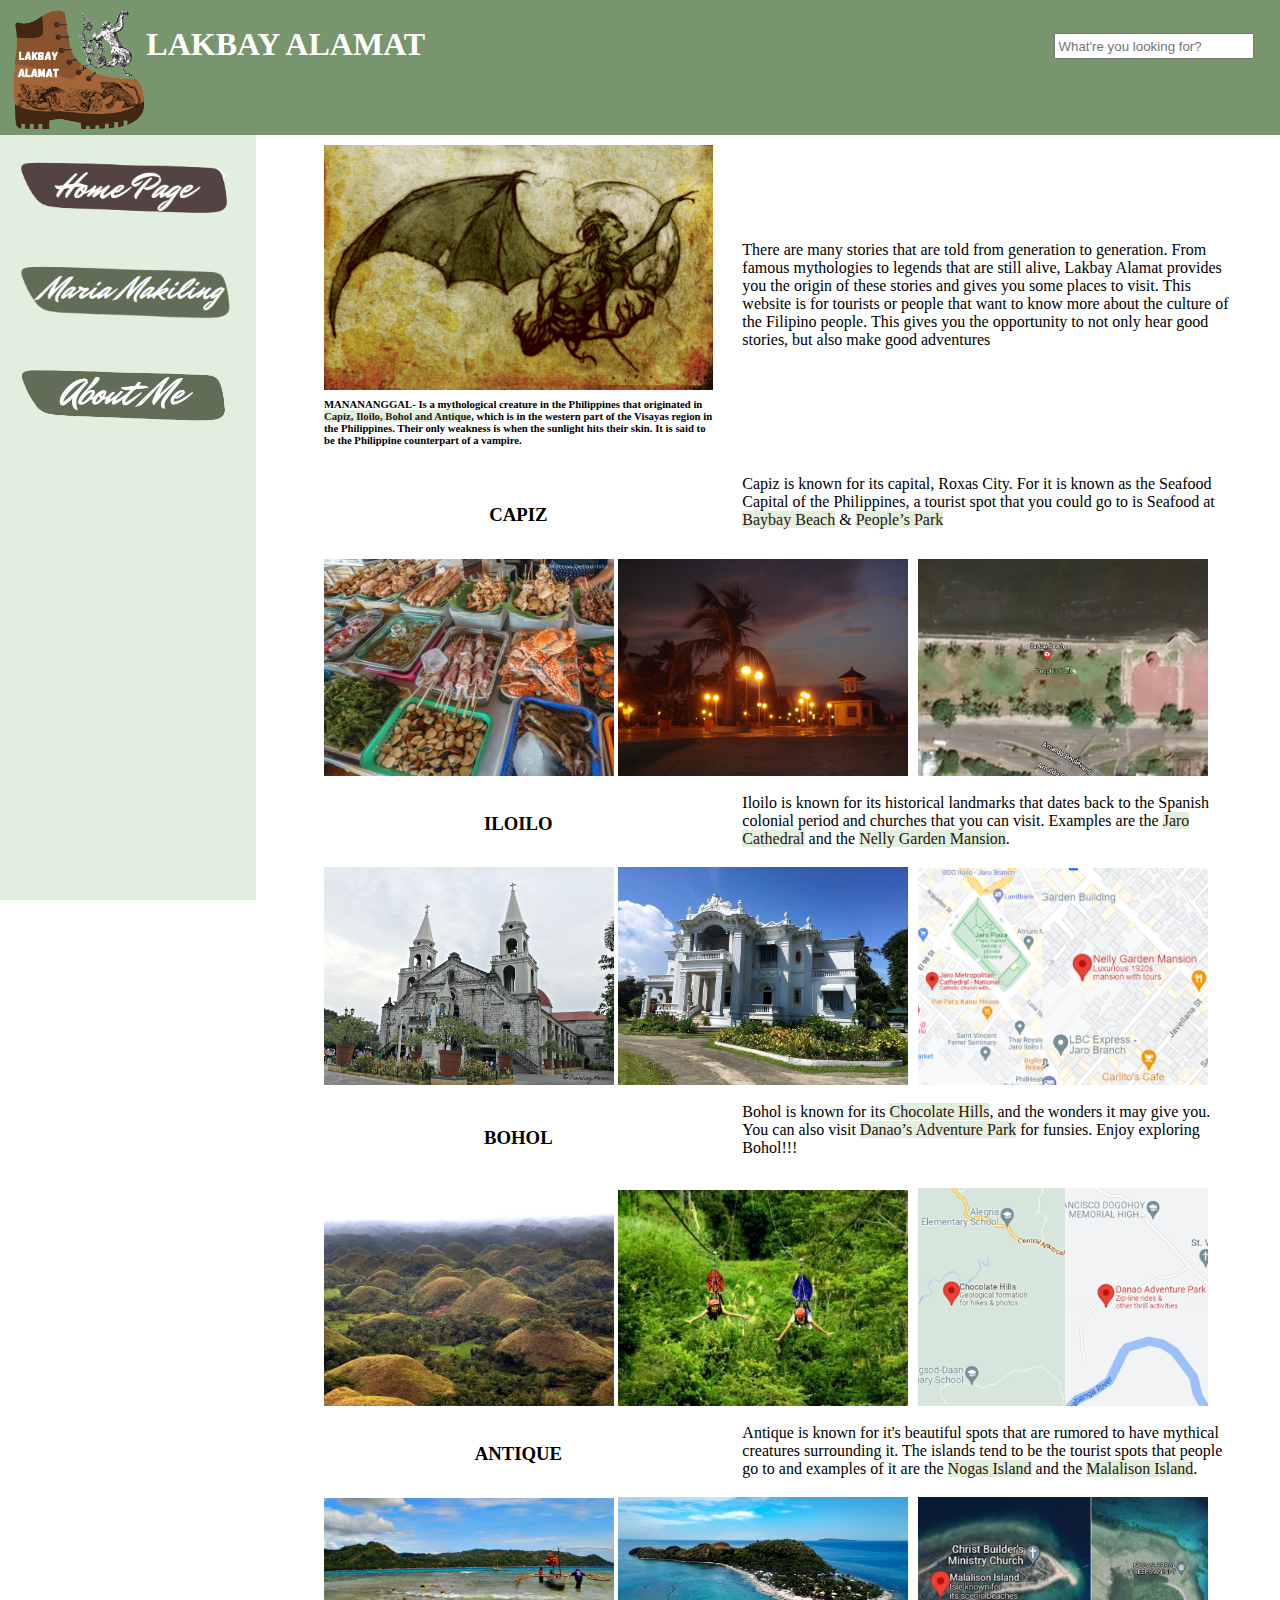
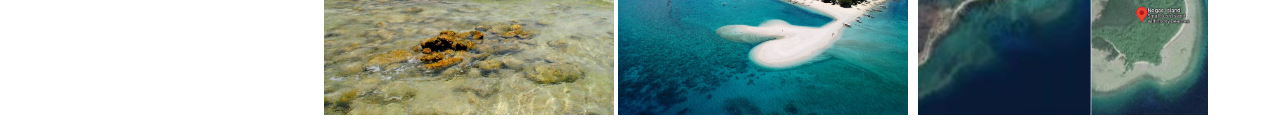
<file: index.html>
<!DOCTYPE html>
<html>
  <head>
    <meta charset="utf-8">
    <meta name="viewport" content="width=device-width">
    <title>LAKBAY ALAMAT HOMEPAGE</title>
    <link rel="stylesheet" type="text/css" href="style.css">
  </head>

  <body>
    <div id="heading1">
      <img src="logo.png"height="100%" padding-right="5%"/>
      <h1 id="hai">LAKBAY ALAMAT</h1> 
      <input id="help" type="text" placeholder="What're you looking for?">
    </div>
     
      <div id="sidebar">
 
      <a id="hpB" href="index.html" > <img src="sidebar buttons/homepage1.png" length="100%" width="100%"></a>
      <a id="mm" href="mariamakiling.html"> <img src="sidebar buttons/mariamakiling2.png" length="100%" width="100%"></a>
      <a id="au"href="aboutus.html"><img src="sidebar buttons/aboutme2.png" length="100%" width="100%"></a>

      </div>
      
      <div class="a">
        <table>
          <tr>
            <td><img src="pics/Manananggal.jpg" display="inline" width="100%"alt="Manananggal" title="Manananggal"/></td>
            <td id="oki" rowspan="2"> 
              <div style="text-align=center vertical-align= middle text-decoration:bold font-family:consolas"><p>There are many stories that are told from generation to generation. From famous mythologies to legends that are still alive, Lakbay Alamat provides you the origin of these stories and gives you some places to visit. This website is for tourists or people that want to know more about the culture of the Filipino people. This gives you the opportunity to not only hear good stories, but also make good adventures</p></div>
</td>
          <tr>
          <td><h6>MANANANGGAL- Is a mythological creature in the Philippines that originated in <span style="color:#2b1408; background-color:#E2EFDE;">Capiz, Iloilo, Bohol and Antique</span>, which is in the western part of the Visayas region in the Philippines. Their only weakness is when the sunlight hits their skin. It is said to be the Philippine counterpart of a vampire. </h6>
          </td>
          </tr>
            <td style="text-align: center; vertical-align: middle; text-decoration:bold; font-family:consolas;"><h3>CAPIZ</h3</td>
            <td><div><p>Capiz is known for its capital, Roxas City. For it is known as the Seafood Capital of the Philippines, a tourist spot that you could go to is Seafood at <a href="https://goo.gl/maps/MDsSUVLqsuAhpCyv9"> Baybay Beach</a> & <a href="https://goo.gl/maps/5UywJBrxwC9KXvdk8">People’s Park</a></p></div>
            </td>
          <tr>
            <td colspan="2"><img src="pics/seafood capiz.png" position="absolute" width="32%"alt="Seafood at Baybay Beach" title="Seafood at Baybay Beach"/> <img src="pics/peoplespark1.jpg" display="inline" width="32%" alt="People's Park" title="People's Park"/><img id="ewan"src="pics/roxas city.png" position="absolute" width="32%" alt="Google Maps" title="Google Maps"/></td>
          </tr>
          <tr>
            <td style="text-align: center; vertical-align: middle; text-decoration:bold; font-family:consolas;"><h3>ILOILO</h3</td>
            <td><div style="padding-top:10px; padding-bottom:15px;"><p>Iloilo is known for its historical landmarks that dates back to the Spanish colonial period and churches that you can visit. Examples are the <a href="https://goo.gl/maps/ahMT6xRee9P8oHhf9">Jaro Cathedral</a> and the <a href="https://goo.gl/maps/oebCEtTNh7SPm5GD8">Nelly Garden Mansion</a>.</p></div></td>
          </tr>

          <tr>
            <td colspan="2"><img src="pics/jarocathedral.jpg" position="absolute" width="32%"alt="Jaro Cathedral" title="Jaro Cathedral"/> <img src="pics/nellys garden.jpg" display="inline" width="32%" alt="Nelly's Garden" title="Nelly's Garden"/><img id="ewan"src="pics/google maps iloilo.png" position="absolute" width="32%" alt="Google Maps" title="Google Maps"/></td>
          </tr>

          </tr>
            <td style="text-align: center; vertical-align: middle; text-decoration:bold; font-family:consolas;"><h3>BOHOL</h3</td>
            <td><div style="padding-top:10px;"><p>Bohol is known for its <a href="https://goo.gl/maps/CcbcwiXsFbdxVouM6">Chocolate Hills</a>, and the wonders it may give you. You can also visit <a href="https://goo.gl/maps/EuANSGwLSahu7hs28">Danao’s Adventure Park</a> for funsies. Enjoy exploring Bohol!!!</p></div>
            </td>
          <tr>
            <tr>
            <td colspan="2"><img src="pics/hills.png" position="absolute" width="32%"alt="Chocolate Hills" title="Chocolate Hills"/> <img src="pics/danao.png" display="inline" width="32%" alt="Danao’s Adventure Park" title="Danao’s Adventure Park"/><img id="ewan"src="pics/boholgmaps.png" position="absolute" width="32%" alt="Google Maps" title="Google Maps"/></td>
          </tr>

          <tr>
            <td style="text-align: center; vertical-align: middle; text-decoration:bold; font-family:consolas;"><h3>ANTIQUE</h3</td>
            <td><div style="padding-top:10px; padding-bottom:15px;"><p>Antique is known for it's beautiful spots that are rumored to have mythical creatures surrounding it. The islands tend to be the tourist spots that people go to and examples of it are the <a href="https://goo.gl/maps/RaFZcpxB9nXN6NSN8">Nogas Island</a> and the <a href="https://goo.gl/maps/pV7Z7EL7TPPpzPWf8">Malalison Island</a>.</p></div></td>
          </tr>

          <tr>
            <td colspan="2"><img src="pics/nogas.jpg" position="absolute" width="32%"alt="Nogas Island" title="Nogas Island"/> <img src="pics/malalison.jpg" display="inline" width="32%" alt="Malalison Island" title="Malalison Island"/><img id="ewan"src="pics/antiquegmaps.png" position="absolute" width="32%" alt="Google Maps" title="Google Maps"/></td>
          </tr>
        </table>
    </div>
            
  </body>
</html>
</file>
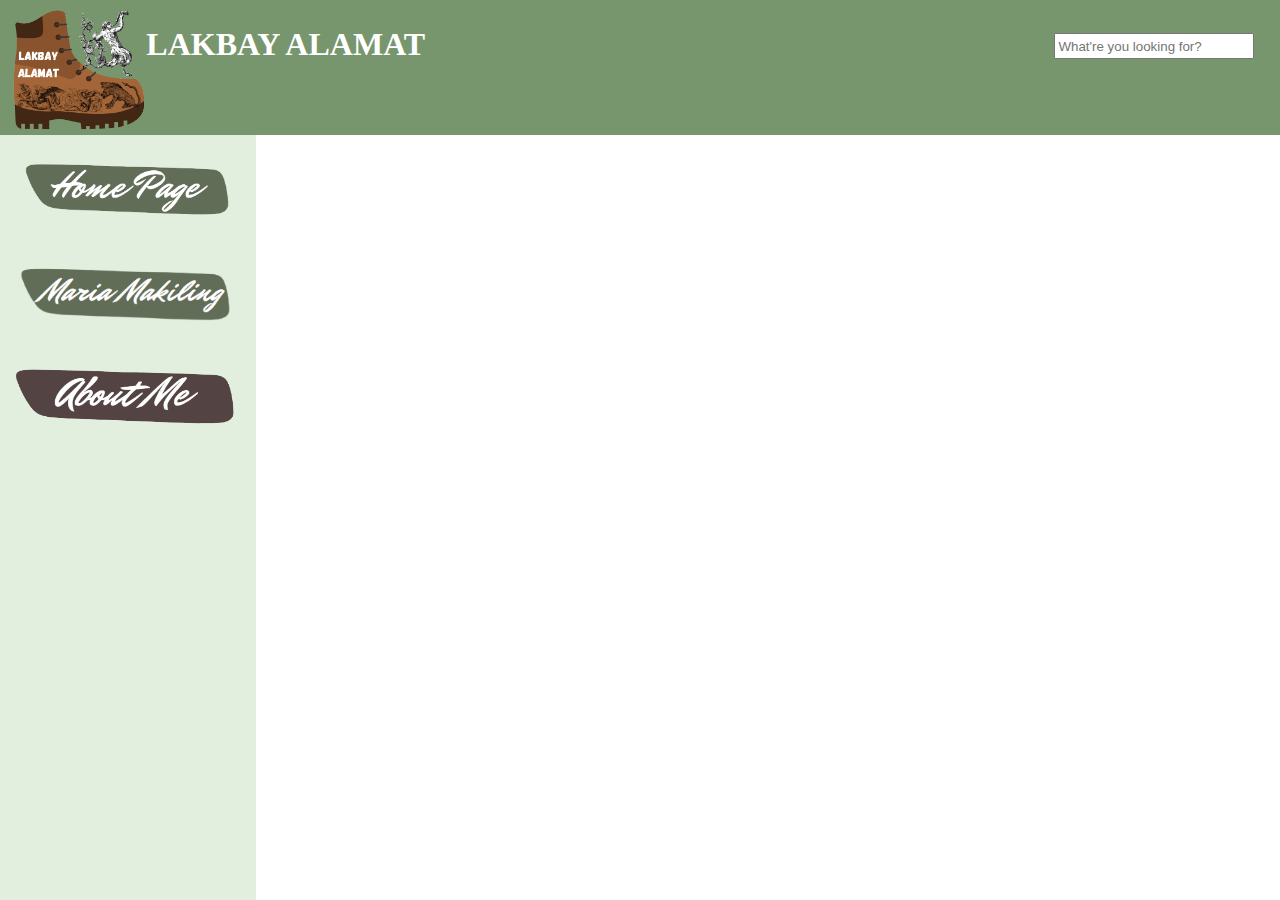
<file: aboutus.html>
<!DOCTYPE html>
<html>
  <head>
    <meta charset="utf-8">
    <meta name="viewport" content="width=device-width">
    <title>LAKBAY ALAMAT HOMEPAGE</title>
    <link rel="stylesheet" type="text/css" href="style.css">
  </head>

  <body>
    <div id="heading1">
      <img src="logo.png"height="100%"/>
      <h1 id="hai">LAKBAY ALAMAT</h1> 
      <input id="help" type="text" placeholder="What're you looking for?">
    </div>
     
      <div id="sidebar">
 
      <a id="hpB" href="index.html" > <img src="sidebar buttons/homepage2.png" length="100%" width="100%"></a>
      <a id="mm" href="mariamakiling.html"> <img src="sidebar buttons/mariamakiling2.png" length="100%" width="100%"></a>
      <a id="au"href="aboutus.html"><img src="sidebar buttons/aboutme1.png" length="100%" width="100%"></a>

      </div>
      
      <div class="a">
        <P>
         
        </P>
    </div>
            
  </body>
</html>
</file>
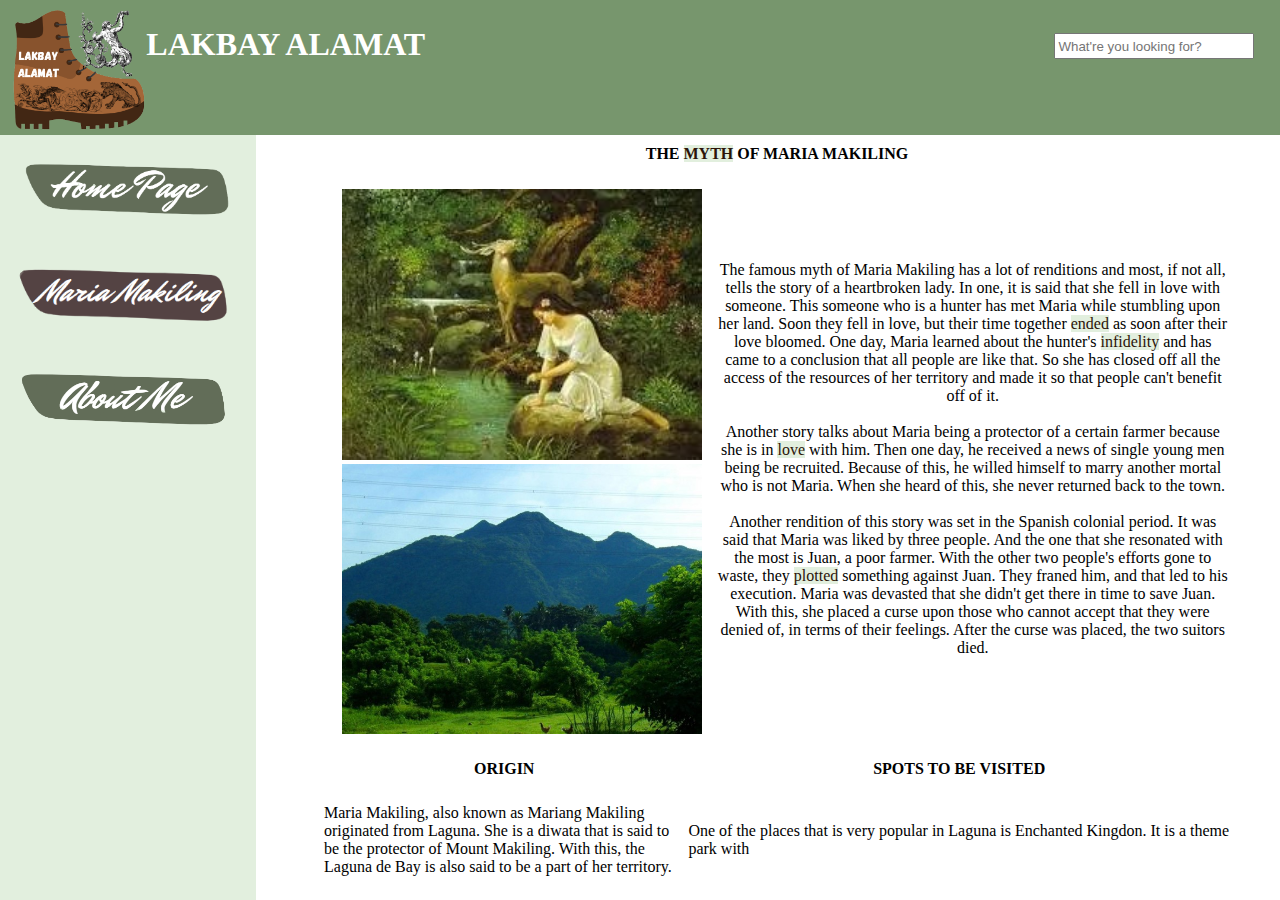
<file: mariamakiling.html>
<!DOCTYPE html>
<html>
  <head>
    <meta charset="utf-8">
    <meta name="viewport" content="width=device-width">
    <title>LAKBAY ALAMAT HOMEPAGE</title>
    <link rel="stylesheet" type="text/css" href="style.css">
  </head>

  <body>
    <div id="heading1">
      <img src="logo.png"height="100%"/>
      <h1 id="hai">LAKBAY ALAMAT</h1> 
      <input id="help" type="text" placeholder="What're you looking for?">
    </div>
     
      <div id="sidebar">
 
      <a id="hpB" href="index.html" > <img src="sidebar buttons/homepage2.png" length="100%" width="100%"></a>
      <a id="mm" href="mariamakiling.html"> <img src="sidebar buttons/mariamakiling1.png" length="100%" width="100%"></a>
      <a id="au"href="aboutus.html"><img src="sidebar buttons/aboutme2.png" length="100%" width="100%"></a>

      </div>   
        
      <div class="a">
          <table>
            <tr>
              <th id="bruh"colspan="2">
                THE <a href="https://music.youtube.com/playlist?list=OLAK5uy_lAQWiZVWU7ImDOQV9WsKjMAlLXSfWROXU" title="folklore">MYTH</a> OF MARIA MAKILING
              </th>
            </tr>
            <tr>
              <td colspan="2" style="color:white;"> 
                stream midnights <3333
              </td>
            </tr>
            <tr>
              <td><div style="top:0; width:100%; length:100%;"><img src="pics/maria.jpg" alt="Maria" title="Maria" width="100%" display="inline"/><img src="pics/mtmakiling.jpg" alt="Mt. Makiling" title="Mt. Makiling" width="100%" display="inline"/></div>
              </td>
              <td width="60%">
                <div id="welp" style="text-align: center; vertical-align: middle; text-decoration:bold; font-family:consolas;"><p>The famous myth of Maria Makiling has a lot of renditions and most, if not all, tells the story of a heartbroken lady. In one, it is said that she fell in love with someone. This someone who is a hunter has met Maria while stumbling upon her land. Soon they fell in love, but their time together <a href="https://www.youtube.com/watch?v=dfnCAmr569k" title="End Game by t-swift">ended</a> as soon after their love bloomed. One day, Maria learned about the hunter's <a href="https://www.youtube.com/watch?v=IEPomqor2A8" title="no body no crime by t. swift">infidelity</a> and has came to a conclusion that all people are like that. So she has closed off all the access of the resources of her territory and made it so that people can't benefit off of it.<br></br>Another story talks about Maria being a protector of a certain farmer because she is in <a href="https://www.youtube.com/watch?v=-BjZmE2gtdo" title="lover by t-swift">love</a> with him. Then one day, he received a news of single young men being be recruited. Because of this, he willed himself to marry another mortal who is not Maria. When she heard of this, she never returned back to the town.<br></br>Another rendition of this story was set in the Spanish colonial period. It was said that Maria was liked by three people. And the one that she resonated with the most is Juan, a poor farmer. With the other two people's efforts gone to waste, they <a href="https://www.youtube.com/watch?v=teos2yMvkEA" title="Mastermind by t-swift">plotted</a> something against Juan. They franed him, and that led to his execution. Maria was devasted that she didn't get there in time to save Juan. With this, she placed a curse upon those who cannot accept that they were denied of, in terms of their feelings. After the curse was placed, the two suitors died.</p>
                </div>
                
              </td>
            </tr>
            <tr>
              <th>
                ORIGIN
              </th>
              <th>
                SPOTS TO BE VISITED
              </th>
            </tr>
            <tr>
              <td colspan="2" style="color:white;">midnights 3am version <33</td>
            </tr>
            <tr>
              <td>
                <p>Maria Makiling, also known as Mariang Makiling originated from Laguna.  She is a diwata that is said to be the protector of Mount Makiling. With this, the Laguna de Bay is also said to be a part of her territory. </p>
              </td>
              <td>
                <p>One of the places that is very popular in Laguna is Enchanted Kingdon. It is a theme park with </p> 
              </td>
            </tr>
          </table>
      </div>
            
  </body>
</html>
</file>
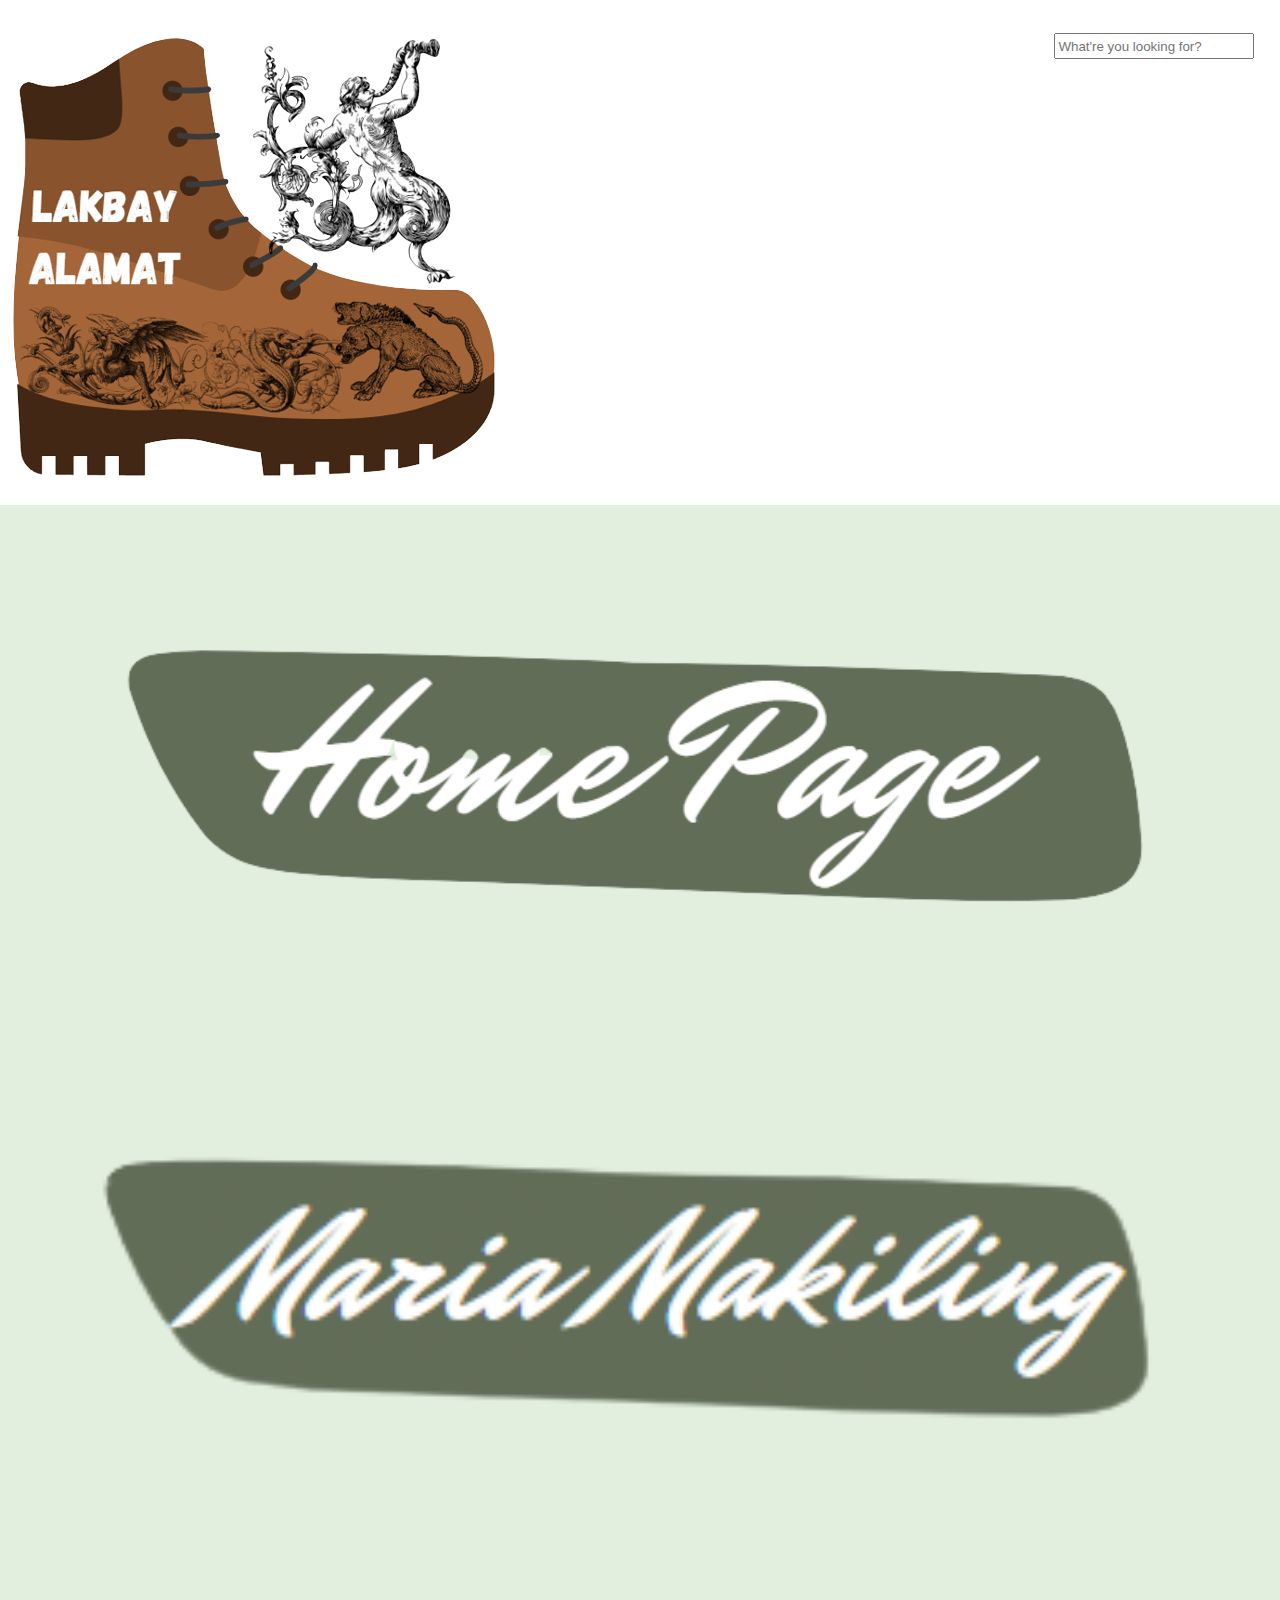
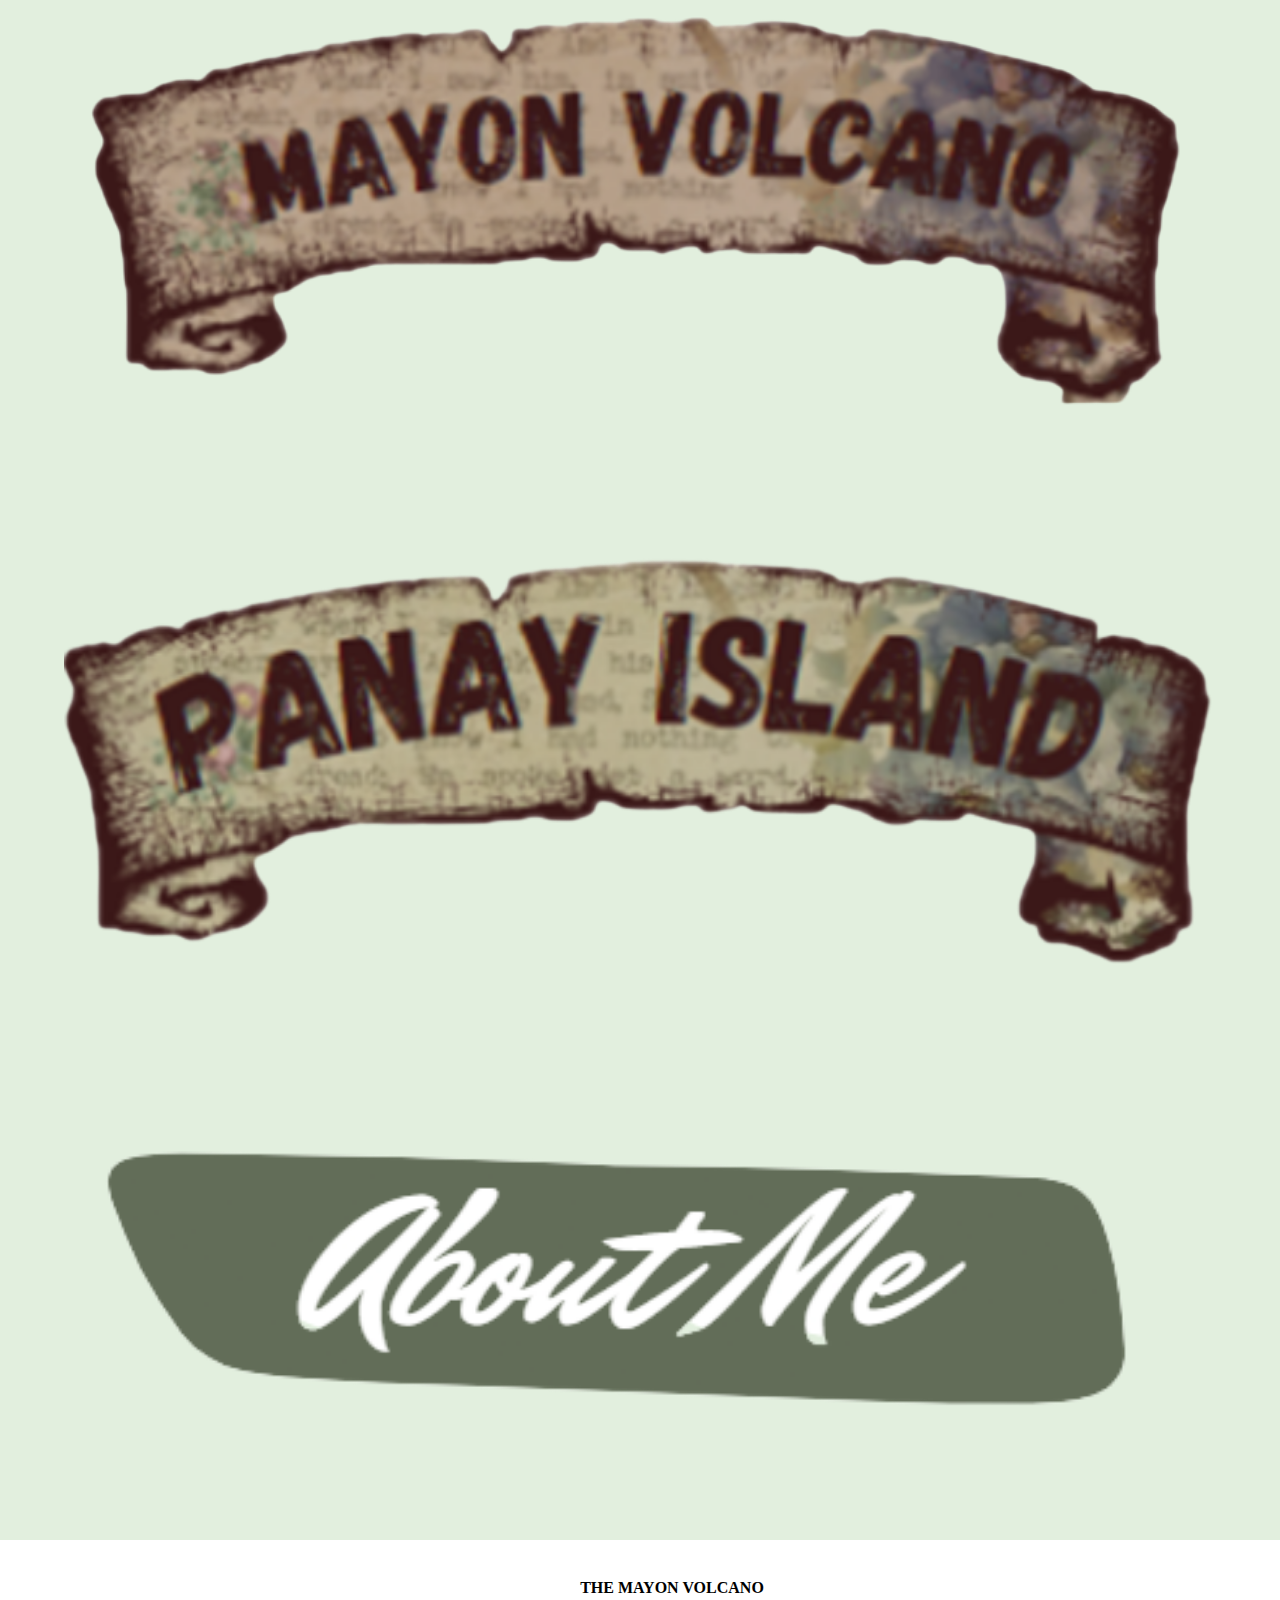
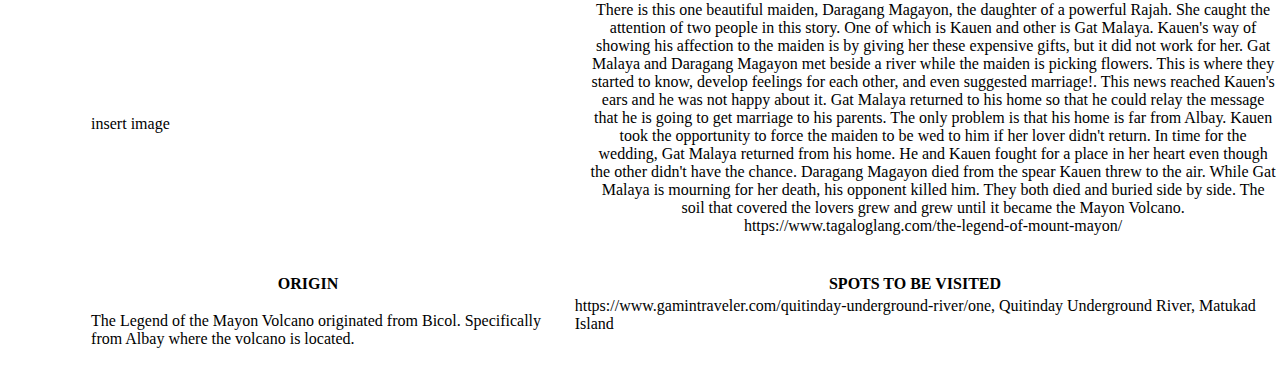
<file: mayonvolcano.html>
<!DOCTYPE html>
<html>
  <head>
    <meta charset="utf-8">
    <meta name="viewport" content="width=device-width">
    <title>LAKBAY ALAMAT HOMEPAGE</title>
    <link rel="icon" href="logo.png" type="image/png">
    <link rel="stylesheet" type="text/css" href="style.css">
  </head>

  <body>
    <header>
      <img src="logo.png"height="100%"/>
      <h1 id="hai">LAKBAY ALAMAT</h1> 
      <input id="help" type="text" placeholder="What're you looking for?">
    </header>
     
      <nav>
 
      <a id="hpB" href="index.html" > <img src="sidebar buttons/homepage2.png" length="100%" width="100%"></a>
      <a id="mm" href="mariamakiling.html"> <img src="sidebar buttons/mariamakiling2.png" length="100%" width="100%"></a>
        <a id="mm" href="mayonvolcano.html"> <img src="sidebar buttons/mayon1.png" length="100%" width="100%"></a>
        <a id="mm" href="panayisland.html"> <img src="sidebar buttons/panayisland2.png" length="100%" width="100%"></a>
      <a id="au"href="aboutus.html"><img src="sidebar buttons/aboutme2.png" length="100%" width="100%"></a>   </nav>
        
      <br></br>
      <article>
          <table style="padding-top:0;">
            <tr>
              <th id="bruh"colspan="2">
                THE MAYON VOLCANO
              </th>
            </tr>
            
            <tr>
              <td><div>insert image</div>
              </td>
              <td width="60%">
                <div id="welp" style="text-align: center; vertical-align: middle; text-decoration:bold; font-family:consolas;"><p>There is this one beautiful maiden, Daragang Magayon, the daughter of a powerful Rajah. She caught the attention of two people in this story. One of which is Kauen and other is Gat Malaya. Kauen's way of showing his affection to the maiden is by giving her these expensive gifts, but it did not work for her. Gat Malaya and Daragang Magayon met beside a river while the maiden is picking flowers. This is where they started to know, develop feelings for each other, and even suggested marriage!. This news reached Kauen's ears and he was not happy about it. Gat Malaya returned to his home so that he could relay the message that he is going to get marriage to his parents. The only problem is that his home is far from Albay. Kauen took the opportunity to force the maiden to be wed to him if her lover didn't return. In time for the wedding, Gat Malaya returned from his home. He and Kauen fought for a place in her heart even though the other didn't have the chance. Daragang Magayon died from the spear Kauen threw to the air. While Gat Malaya is mourning for her death, his opponent killed him. They both died and buried side by side. The soil that covered the lovers grew and grew until it became the Mayon Volcano. https://www.tagaloglang.com/the-legend-of-mount-mayon/</p>
                </div>
                
              </td>
            </tr>
            <tr>
              <th>
                ORIGIN
              </th>
              <th>
                SPOTS TO BE VISITED
              </th>
            </tr>
           
            <tr>
              <td class="ok">
                <div ><p>The Legend of the Mayon Volcano originated from Bicol. Specifically from Albay where the volcano is located.</p></div>
              </td>
              <td>
                <div style="padding-left:3%;"><p>https://www.gamintraveler.com/quitinday-underground-river/one, Quitinday Underground River, Matukad Island</p><br></br></div>
              </td>
            </tr>
          </table>
      </article>
            
  </body>
</html>
</file>
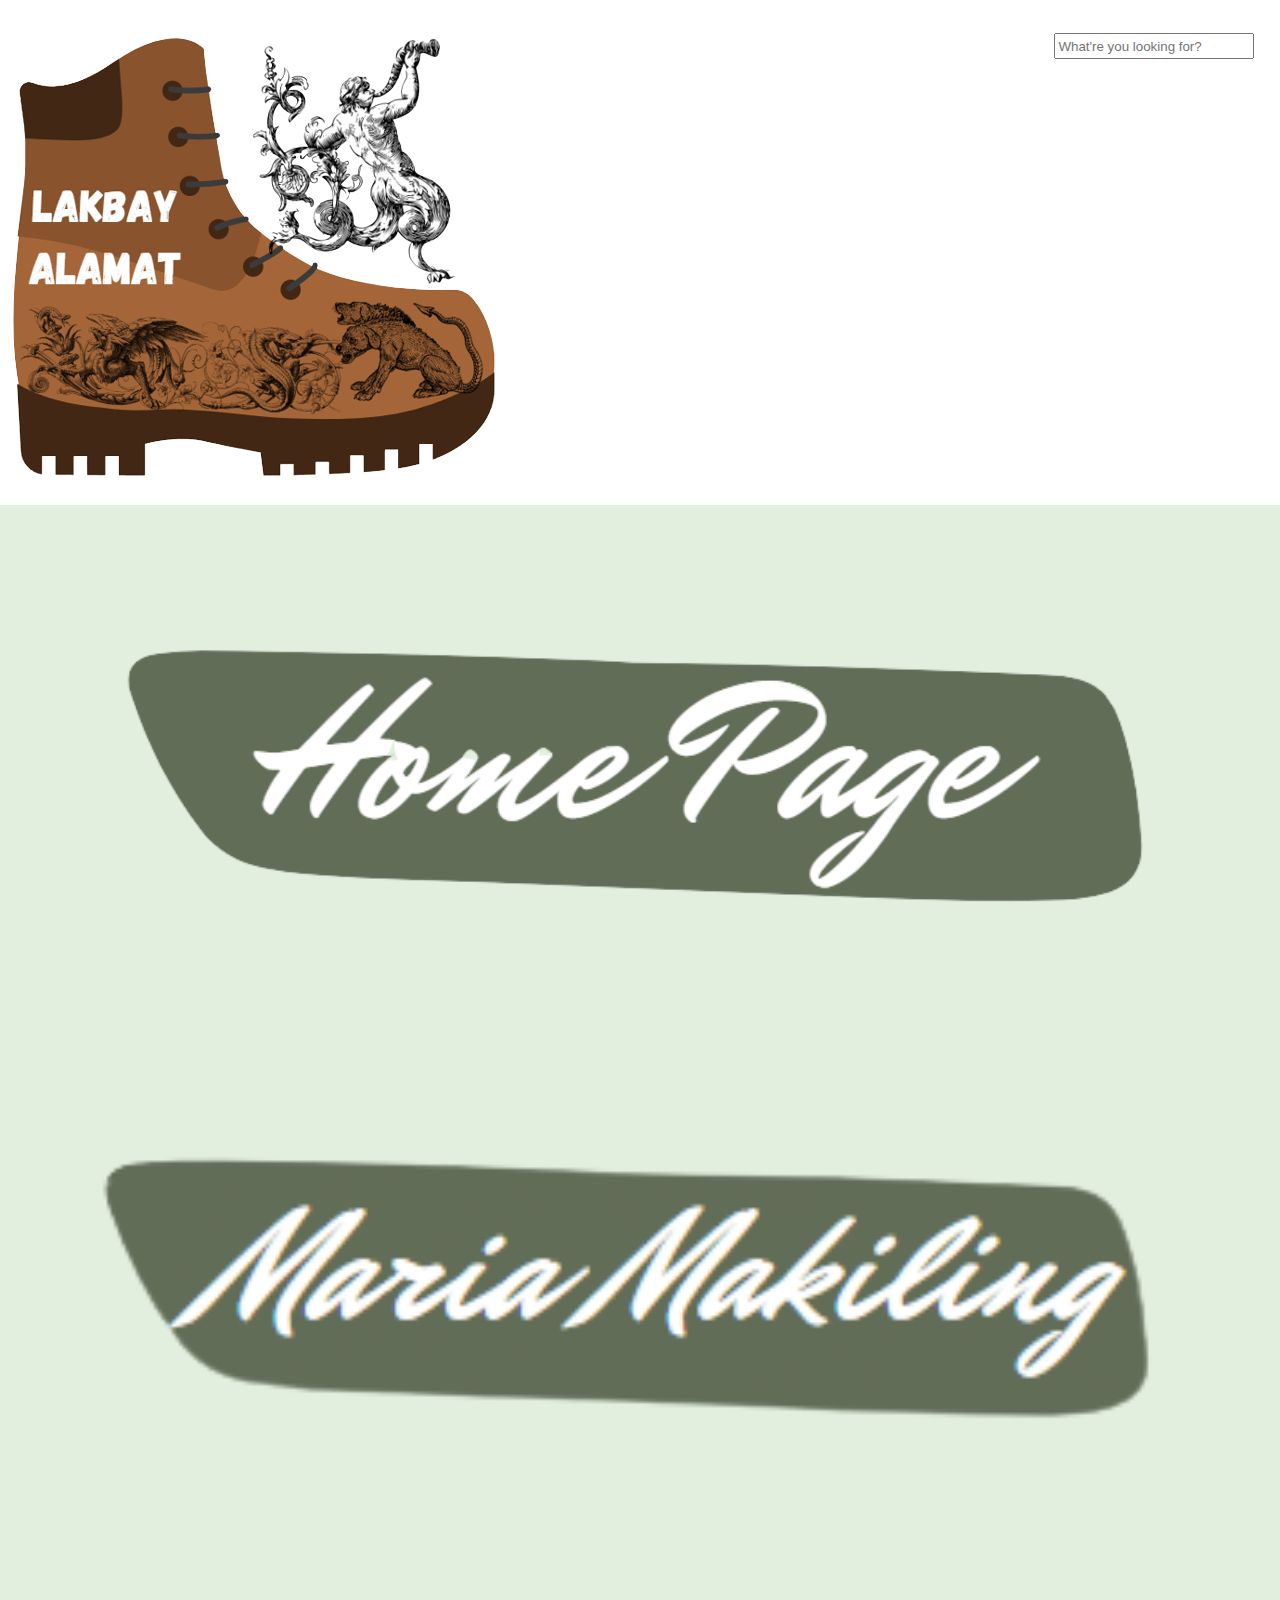
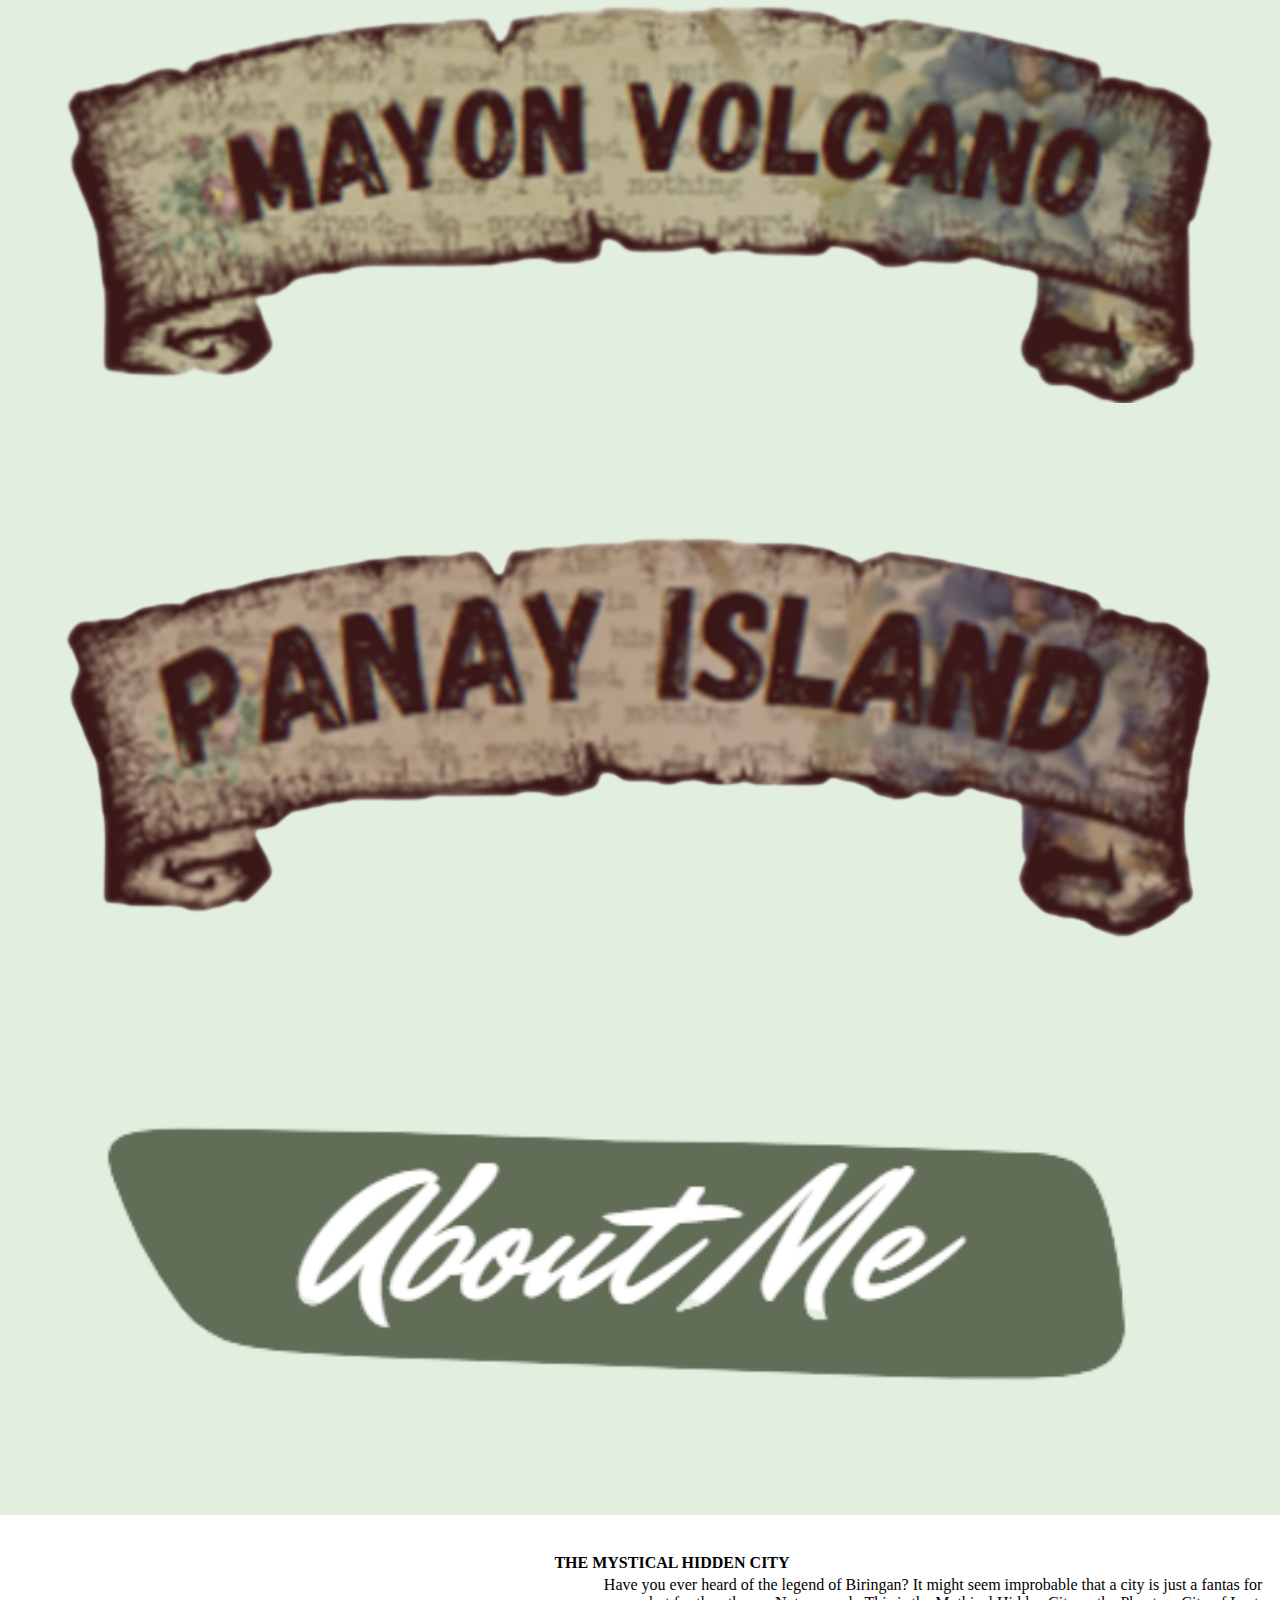
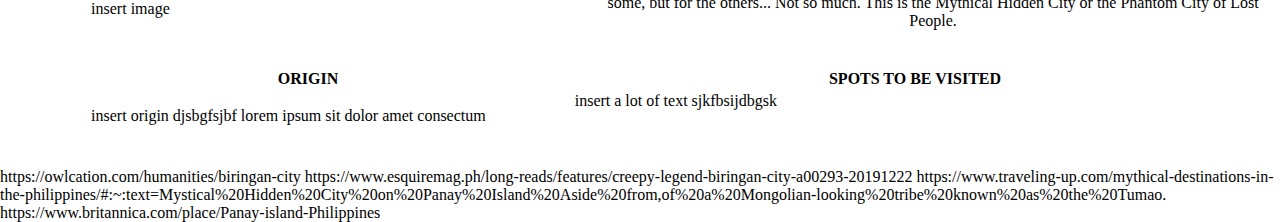
<file: panayisland.html>
<!DOCTYPE html>
<html>
  <head>
    <meta charset="utf-8">
    <meta name="viewport" content="width=device-width">
    <title>LAKBAY ALAMAT HOMEPAGE</title>
    <link rel="icon" href="logo.png" type="image/png">
    <link rel="stylesheet" type="text/css" href="style.css">
  </head>

  <body>
    <header>
      <img src="logo.png"height="100%"/>
      <h1 id="hai">LAKBAY ALAMAT</h1> 
      <input id="help" type="text" placeholder="What're you looking for?">
    </header>
     
      <nav>
 
      <a id="hpB" href="index.html" > <img src="sidebar buttons/homepage2.png" length="100%" width="100%"></a>
      <a id="mm" href="mariamakiling.html"> <img src="sidebar buttons/mariamakiling2.png" length="100%" width="100%"></a>
        <a id="mm" href="mayonvolcano.html"> <img src="sidebar buttons/mayon2.png" length="100%" width="100%"></a>
        <a id="mm" href="panayisland.html"> <img src="sidebar buttons/panayisland1.png" length="100%" width="100%"></a>
      <a id="au"href="aboutus.html"><img src="sidebar buttons/aboutme2.png" length="100%" width="100%"></a>   </nav>
        
      <br></br>
      <article>
          <table style="padding-top:0;">
            <tr>
              <th id="bruh"colspan="2">
                THE MYSTICAL HIDDEN CITY
              </th>
            </tr>
            
            <tr>
              <td><div>insert image</div>
              </td>
              <td width="60%">
                <div id="welp" style="text-align: center; vertical-align: middle; text-decoration:bold; font-family:consolas;"><p>Have you ever heard of the legend of Biringan? It might seem improbable that a city is just a fantas for some, but for the others... Not so much. This is the Mythical Hidden City or the Phantom City of Lost People.</p>
                </div>
                
              </td>
            </tr>
            <tr>
              <th>
                ORIGIN
              </th>
              <th>
                SPOTS TO BE VISITED
              </th>
            </tr>
           
            <tr>
              <td class="ok">
                <div ><p>insert origin djsbgfsjbf lorem ipsum sit dolor amet consectum</p></div>
              </td>
              <td>
                <div style="padding-left:3%;"><p>insert a lot of text sjkfbsijdbgsk</p><br></br></div>
              </td>
            </tr>
          </table>
      </article>
            
  </body>
</html>

https://owlcation.com/humanities/biringan-city
https://www.esquiremag.ph/long-reads/features/creepy-legend-biringan-city-a00293-20191222
https://www.traveling-up.com/mythical-destinations-in-the-philippines/#:~:text=Mystical%20Hidden%20City%20on%20Panay%20Island%20Aside%20from,of%20a%20Mongolian-looking%20tribe%20known%20as%20the%20Tumao.
https://www.britannica.com/place/Panay-island-Philippines
</file>
<file: style.css>
#heading1{
  background-color:#77966D;
  position: fixed; 
  top: 0; 
  width: 100%; 
  height:15%;
  }
#heading1 h1{
  position:absolute;
  top:5px;
}
#heading1 img{
  padding-left:10px;
}
#sidebar{
  list-style-type: none;
  margin: 0;
  padding: 0;
  width: 20%;
  height: 85%; 
  position: fixed; 
  background-color: #E2EFDE;
  bottom:0px;
}
#hpB, #mm, #au{
  display: block;
  text-decoration: none;
  padding:5%;
  text-align:center;
}
#hpB:hover{
  position:block;
}
#mm:hover{
  position:block;
}
#au:hover{
  position:block;
}

body{
margin-top:0;
margin-left:0;
margin-right:0;
margin-bottom:0;
}
.a{
  right:0;
  height:85%;
  display:block;
  padding:1px 1px;
  overflow:auto;
  position: auto; 
  width:75%;
  padding-top: 4px;
  padding-left: 17px;
  border-top-width: 2px;
  margin-top: 7%;
  margin-left: 20%;

}
p{
  font-family:"Consolas";
  width:100%;
  text-align:center;
  display:inline;
}
table{
  padding-top:5%;
  padding-left:5%;
}
table td>div{
  padding-left:5%;
  padding-bottom:5%;

}
tr td>image{
  padding-top:5%;
}

#hai{
  font-family:"Ink Free";
  color:white;
  display:inline;
}
#help{
  position:absolute;
  width:15%;
  right:2%;
  top:33px;
  height:20px;
}
table tr td>h6{
  margin-top:0;
}

table tr td div >span p{
  text-decoration:bold;
  color:#77966D;
  font-family:"Consolas";
}
#ewan{
  padding-left:10px;
}
a{
  background-color:#E2EFDE;
  text-decoration:none;
  color:#2b1408;
}
a:hover{
  color:#abcdef;
}
#bruh{
  margin:0 auto;  
}
div>div>div{
  width: 50%;
}
</file>
